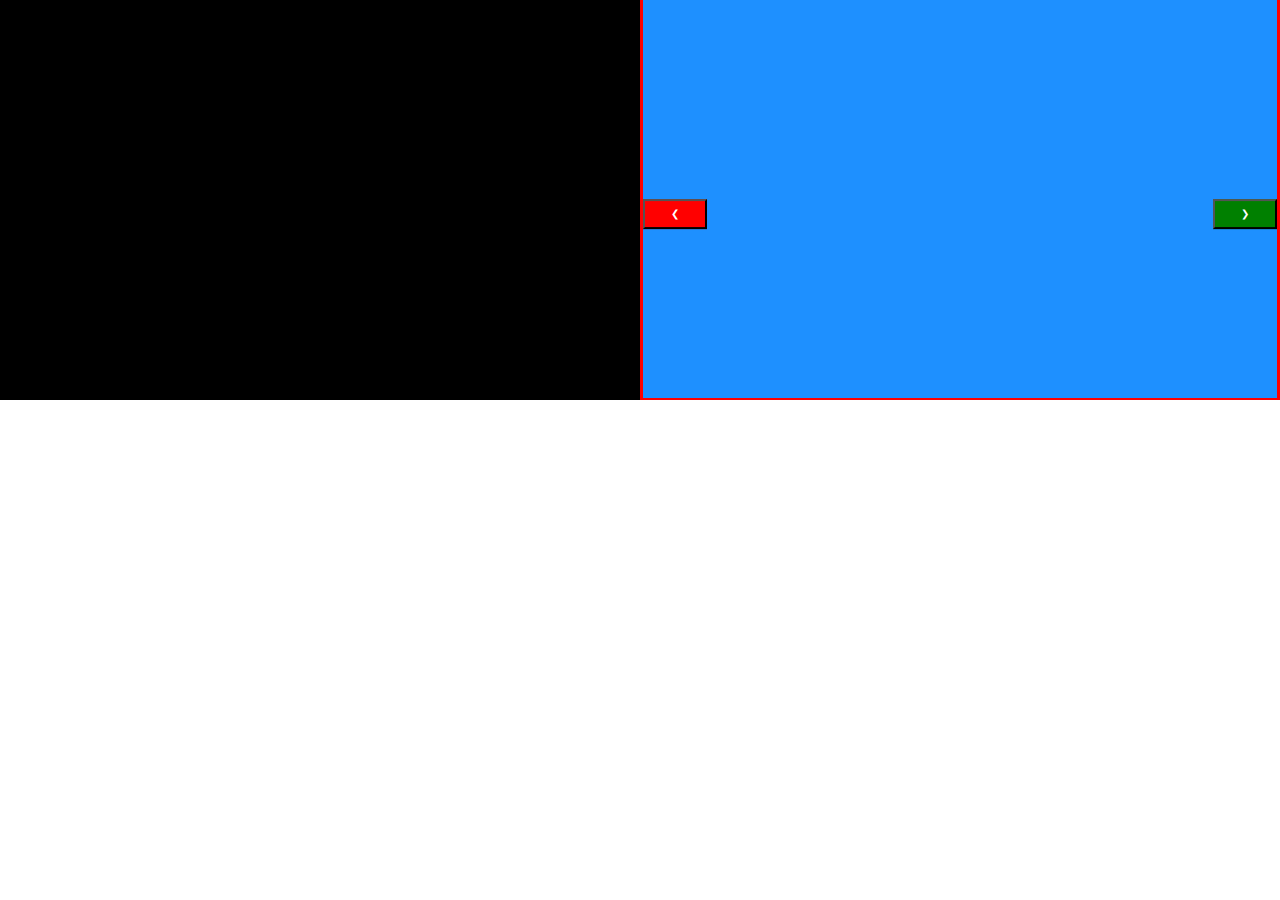
<file: w03/d1/morning_exercise/index.html>
<!DOCTYPE html>
<html>
  <head>
    <meta charset="utf-8">
    <title>Morning Exercise</title>
    <link rel="stylesheet" href="main.css">
  </head>

  <body>

    <div class="top_container">
      <div class="left_container">
      </div>
      <div class="right_container">
        <div class="carousel">
          <div class="imageholder">
          </div>
          <div class="buttonholder">
            <button class="button_left" onclick="">&#10094;
            </button>
            <button class="button_right" onclick="">
              &#10095;
            </button>
          </div>
        </div>
      </div>
    </div>

    <script type="text/javascript" src="main.js">
    </script>
  </body>

</html>
</file>
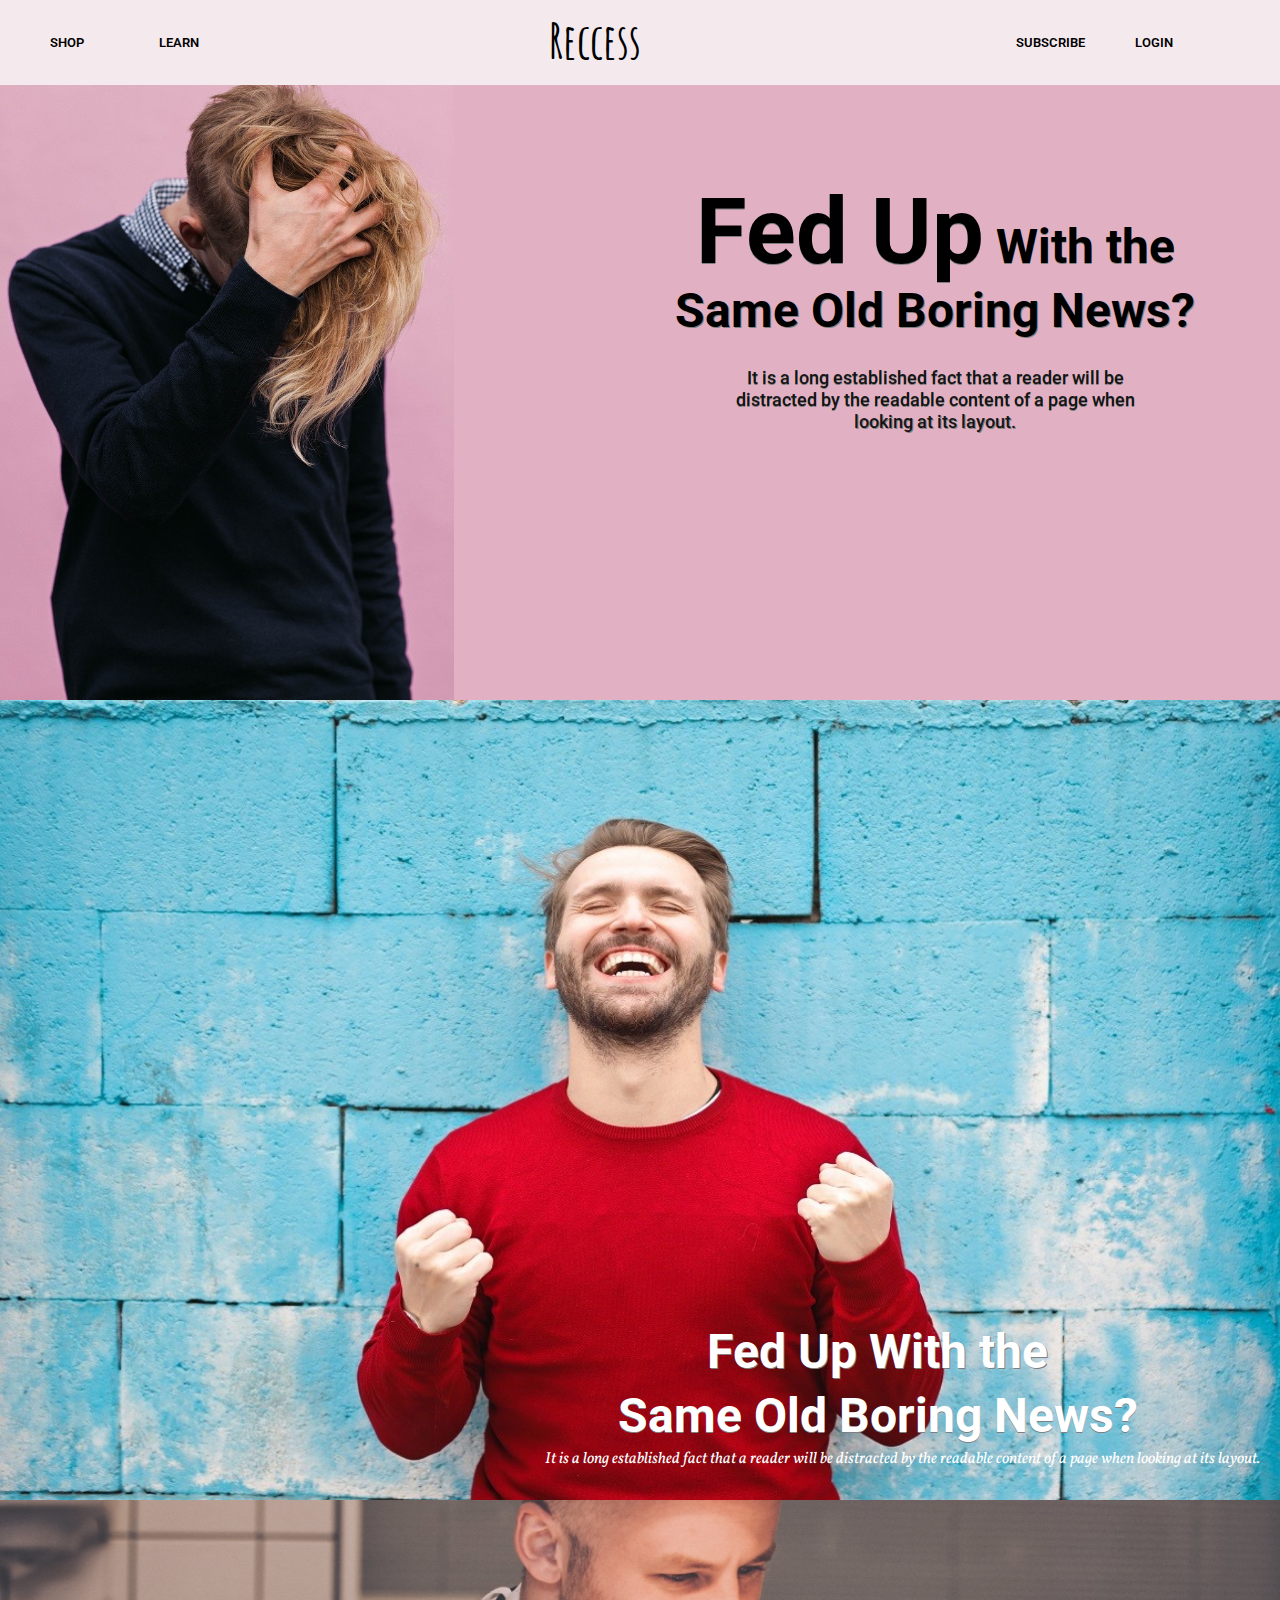
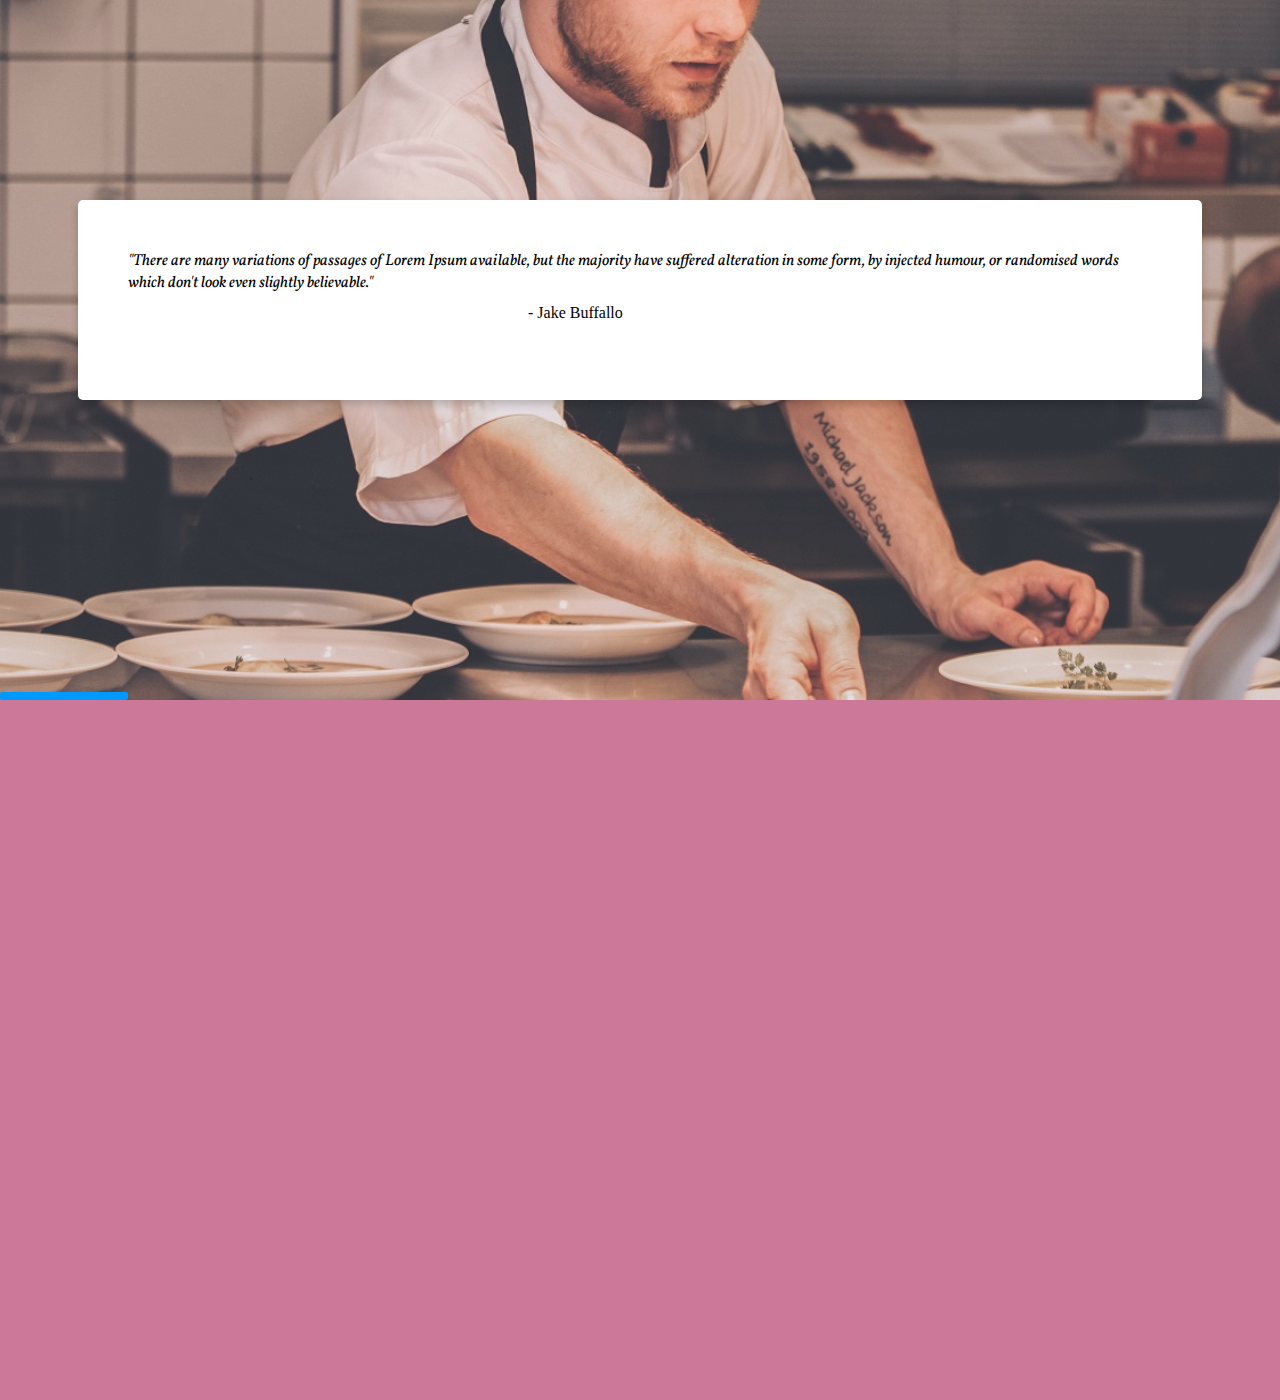
<file: w03/d1/workshop/index.html>
<!DOCTYPE HTML>
<html>
<head>
  <link rel="stylesheet" href="hidden.css">
  <link href="https://fonts.googleapis.com/css?family=Roboto:400,700,900" rel="stylesheet">
  <script src="https://code.jquery.com/jquery-3.3.1.min.js"></script>
  <link href="https://fonts.googleapis.com/css?family=Amatic+SC" rel="stylesheet">
  <link href="https://fonts.googleapis.com/css?family=Vollkorn:400,400i" rel="stylesheet">
  <link href="https://fonts.googleapis.com/css?family=Vollkorn:400" rel="stylesheet">
      <script type="text/javascript" src="main.js">
    </script>
  </head>
<body>
    <div class="nav_bar">
      <a class = "one" href="#">Shop</a>
      <a class = "two" href="#">Learn</a>
      <a class = "middle" href="#">Reccess</a>
      <a class = "three" href="#">Subscribe</a>
      <a class = "four" href="#">Login</a>
    </div>

    <div class="section_one">
      <div class="image_on_left_one">
        <img class="image_one" src="kev.jpg">
      </div>
      <div class="para_on_right_one">
        <h1 class="routine"><span class="words">Fed Up</span> With the <br>Same Old Boring News?</h1>
        <p class="para_one">It is a long established fact that a reader will be
           distracted by the readable content of a page when looking at its layout.</p>

      </div>
    </div>

    <div class="section_three">
      <img class="image_three" src="jo.jpg" style="width:100%; height:800px;">
      <div class="para_on_right_two">
        <h1 class="routine2"><span class="words2">Fed Up</span> With the <br>Same Old Boring News?</h1>
        <p class="para_two">It is a long established fact that a reader will be
           distracted by the readable content of a page when looking at its layout.</p>
      </div>
    </div>

<!-- //single picture -->
    <div class="section_two">
        <div class="timer"></div>
        <div class="slide" style="width:100%; height:800px;">
         <img class="image_two" src="danny.jpg">
         <div class="content_two">
          <p class="para_two">"There are many variations of passages of Lorem Ipsum available, but the majority have suffered alteration in some form, by injected humour, or randomised words which don't look even slightly believable."</p>
          <p class="para_user" style="font-family:\'Vollkorn\'; margin-left:400px;">- Jake Buffallo </p>
         </div>
        </div>
        <!-- <div class="slide" style="width:100%; height:800px;">
         <img class="image_two" src="danny.jpg">
         <div class="content_two">
          <p class="para_two">"There are many variations of passages of Lorem Ipsum available, but the majority have suffered alteration in some form, by injected humour, or randomised words which don't look even slightly believable."</p>
          <p class="para_user" style="font-family:\'Vollkorn\'; margin-left:400px;">- Jake Buffallo </p>
         </div>
        </div>
        <div class="slide" style="width:100%; height:800px;">
         <img class="image_two" src="danny.jpg">
         <div class="content_two">
          <p class="para_two">"There are many variations of passages of Lorem Ipsum available, but the majority have suffered alteration in some form, by injected humour, or randomised words which don't look even slightly believable."</p>
          <p class="para_user" style="font-family:\'Vollkorn\'; margin-left:400px;">- Jake Buffallo </p>
         </div>
        </div> -->
    </div>

    <div class="section_four">
    </div>

  </body>

</html>
</file>
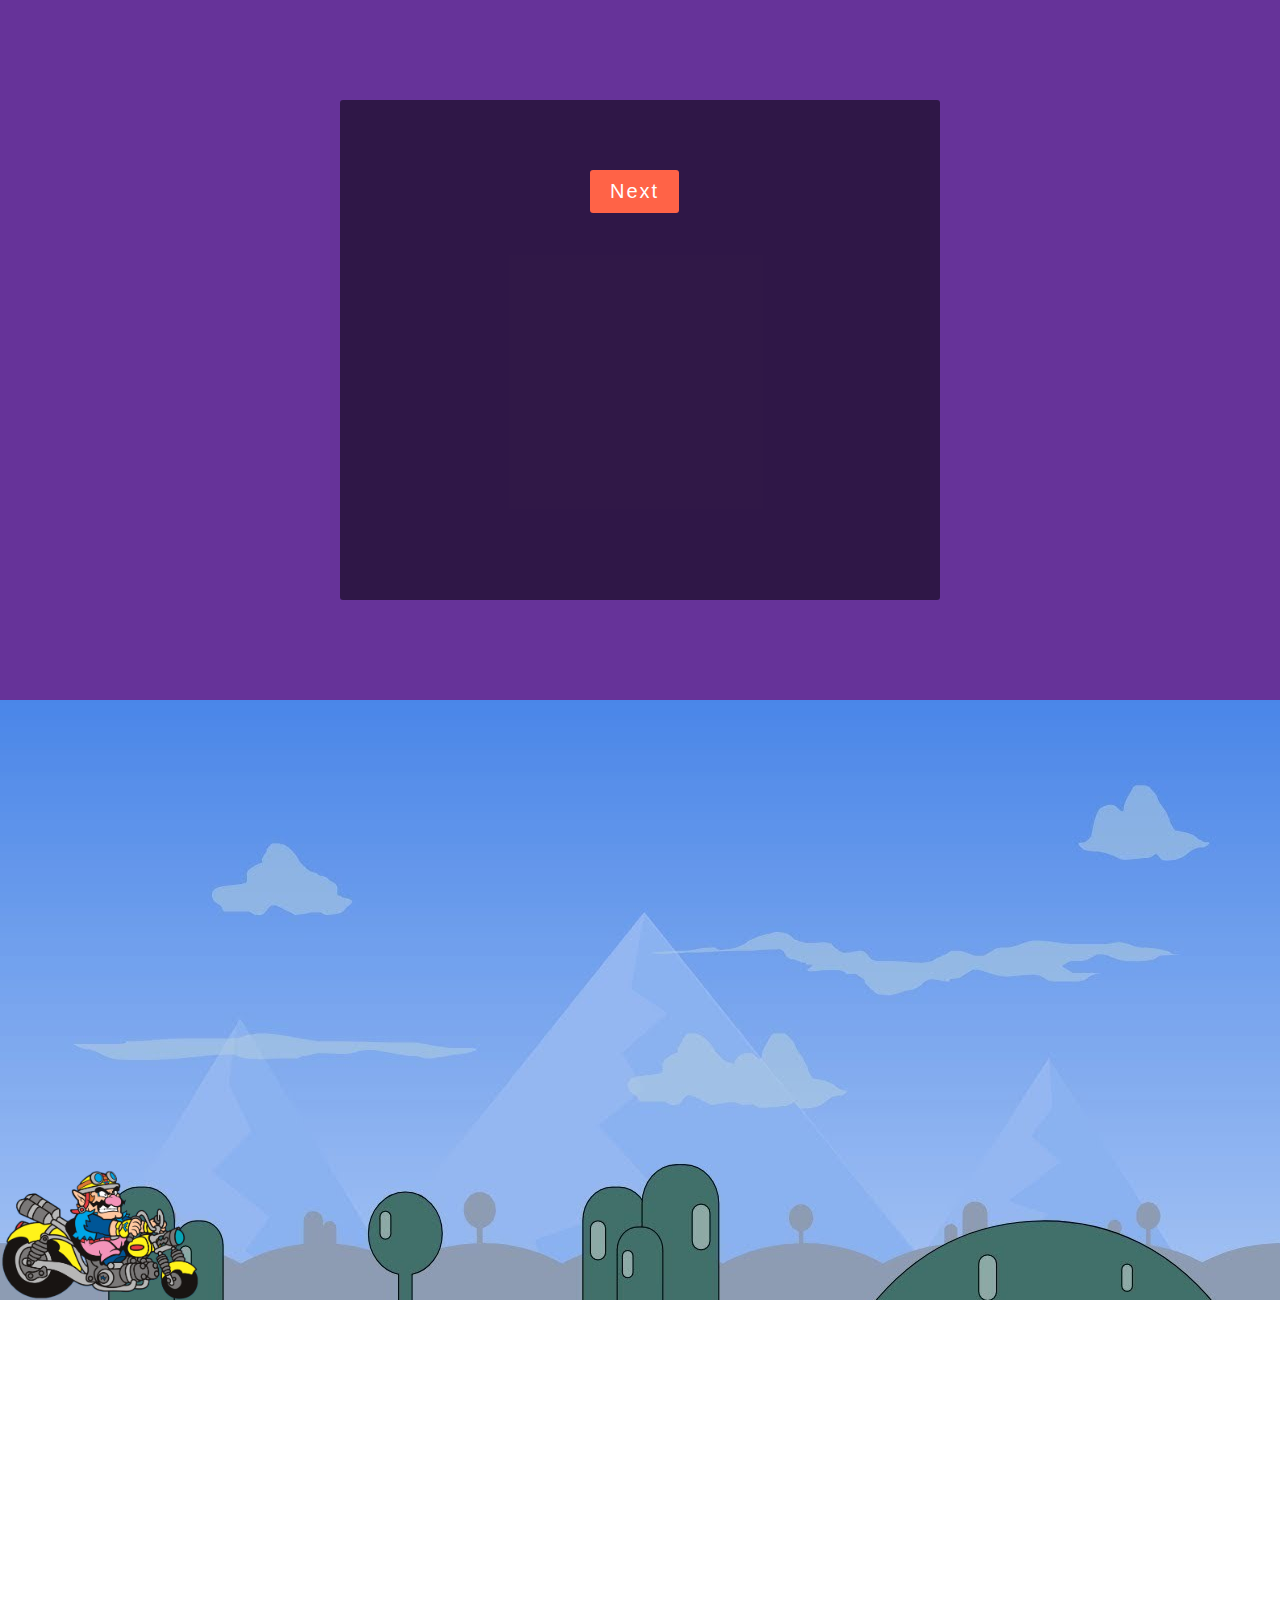
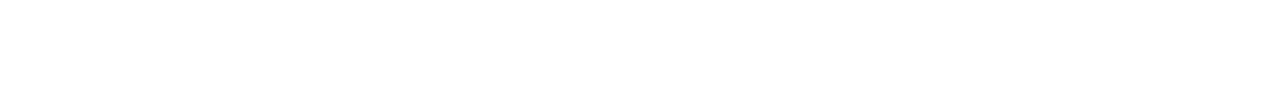
<file: w03/d4/morning_exercise/index.html>
<!DOCTYPE html>
<html>
  <head>
    <meta charset="utf-8">
    <meta name="viewport" content="width=device-width">
    <title>repl.it</title>
    <link href="main.css" rel="stylesheet" type="text/css" />
  </head>
  <body>
    <div id="box">
      <h1 id="quote"></h1>
      <button class="next_button" onclick="">Next</button>
    </div>

    <div class="flapy_bird">
      <div class="above_ground">
        <!-- <div class="background_building">
        </div> -->
        <img class="bird" src="poke.png">

      </div>
      <div class="ground">
        <div class="crust_top">
          <div class="crust_one"></div>
          <div class="crust_two"></div>
          <div class="crust_three"></div>
        </div>
        <div class="crust_bottom"></div>
      </div>
    </div>
    <script src="main.js"></script>
  </body>
</html>
</file>
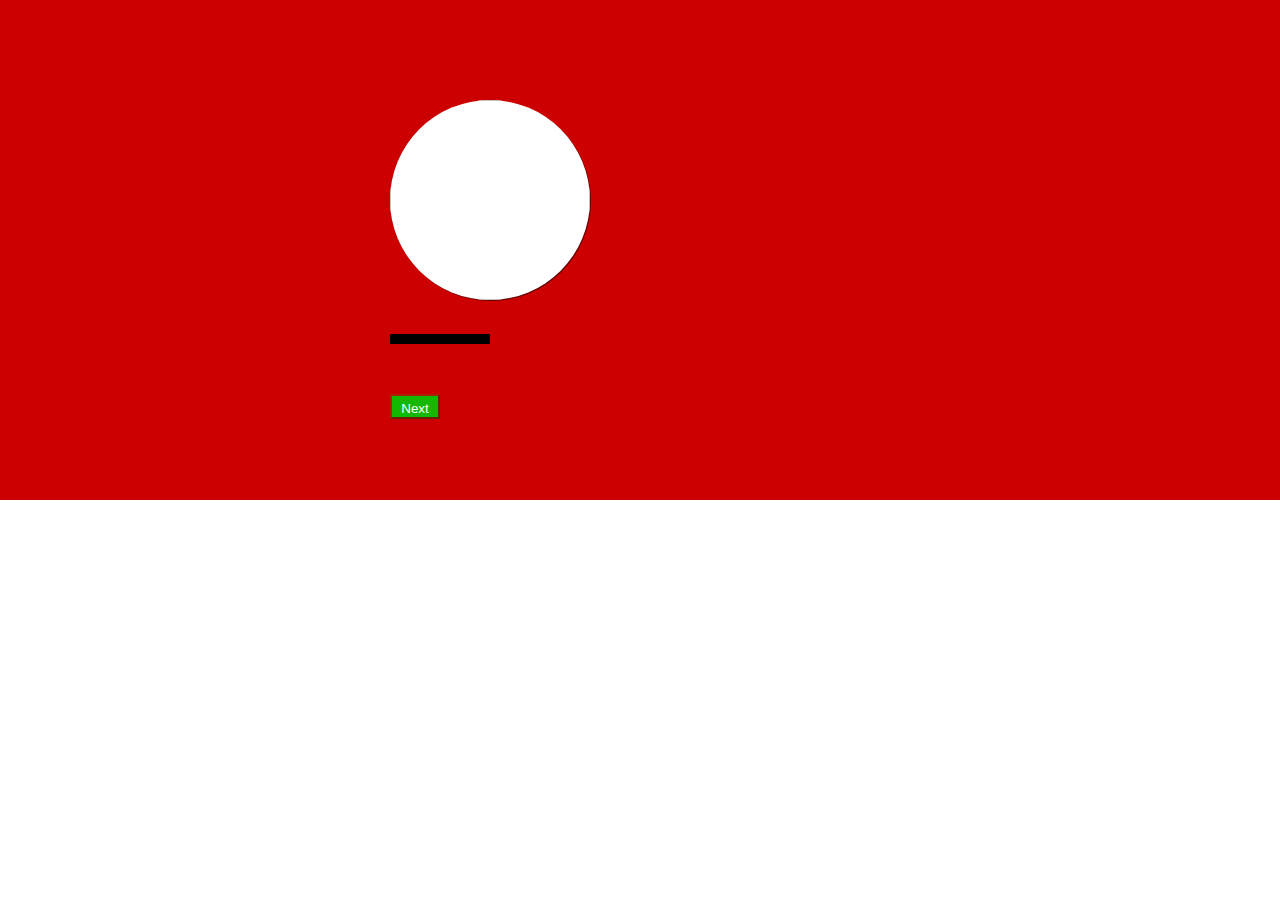
<file: w03/d4/workshop/index.html>
<!DOCTYPE html>
<html>
  <head>
    <meta charset="utf-8">
    <meta name="viewport" content="width=device-width">
    <title>repl.it</title>
    <link href="main.css" rel="stylesheet" type="text/css" />
  </head>
  <body>
      <div id="here_lies_cat">
        <div class="inner_div">
          <img id="catsuya">
          <div class="cat_shadow"></div>
          <button class="play_next" onclick="sayMeow()">Next</button>
        </div>  
      </div>


    <script src="data.js"></script>
    <script src="main.js"></script>
  </body>
</html>
</file>
<file: w03/d1/morning_exercise/main.css>
*{
  margin: 0;
}
p {
  text-align: center;
  line-height: 90vh;
}


.left_container{
  float: left;
  width: 50%;
  height: 400px;
  background-color: #000;
}

.right_container{
  float: left;
  width: 50%;
  height: 400px;
  background-color: RED;
}
.carousel{
  width: 99%;
  height: 398px;
  margin: 0 auto;
  background-color: #fff;
}
.imageholder{
  /* background: url('fazes.jpg'); */
  width: 100%;
  height: 100%;
  background-color: DodgerBlue;
}
.buttonholder{
  width: 100%;
  height: 15%;
  transform: translateY(-350%);
  background-color:;
}
.button_left{
  color:#fff;
  font-size: 10px;
  float: left;
  width: 10%;
  height: 50%;
  margin-top:10px;
  background-color: RED;
}
.button_right{
  float: right;
  color: #fff;
  font-size: 10px;
  width: 10%;
  height: 50%;
  margin-top: 10px;
  background-color: Green;
}
</file>
<file: w03/d1/workshop/hidden.css>
/* //before scroll the nav bar color is same as seciton_one after scroll it changes to white */
.nav_bar{
  position: fixed;
  background-color: #f4eaee;
  width: 100%;
  height: 85px;
}

a{
  display: inline-block;
  margin-top: 35px;
  float: left;
  margin-left: 25px;
  color: #000;
  text-decoration: none;
  text-transform: uppercase;
  font-family: 'Roboto';
  font-weight: 600;
  font-size: 13px;
}

a:hover{
  text-decoration: underline;
}
.one{
  margin-left: 50px;
  margin-right: 50px;
}
.middle{
  color: #000;
  font-size: 48px;
  text-transform: none;
  margin-left: 350px;
  font-family: 'Amatic SC', cursive;
  margin-top: 10px;
  margin-right: 350px;
}
.middle:hover{
  text-decoration: none;
}
.four{
  margin-left: 50px;
  margin-right: 25px;
}
/* .one{

  color: #000;
  margin-left: 50px;
  margin-top: 100px;
}
.two{
  color: #000;
}.three{
  color: #000;
}.four{
  color: #000;
} */
.section_one{
  background-color: #E1B0C3;
  height: 700px;
  width: 100%;
  transition: .5s;
}

.image_on_left_one{
  float: left;
  width: 50%;
  height: 700px;
}
.image_one{
  height: 700px;
}
.para_on_right_one{
  float: right;
    width: 50%;
    height: 700px;
}
/* This styles the word FED UP **/
.words{
  font-size: 92px;

}

/* styling heading h1 of section_one */
.routine{
  font-family: 'Roboto', sans-serif;
  font-size: 48px;
  line-height: 64px;
  text-align: center;
  margin-top: 200px;
  margin-right: 50px;
  padding-bottom: 24px;
  font-weight: 700;
  text-shadow: 0.5px 0.5px #808080;
}

/* styling paragraph one of section_one */
.para_one{
  font-family: 'Roboto', serif;
  flex-direction: column;
color: rgba(0, 0, 0, 0.87);
font-size: 18px;
font-weight: 500;
line-height: 22px;
margin-left: 50px;
margin-right: 100px;
text-align: center;
padding: 0 30px 40px;
text-shadow: 0.5px 0.5px #808080;
}

.section_two{
  background-color: #da9eb5;
  height: 800px;
  width: 100%;
  transition: .5s;
  overflow: hidden;
  position: relative;
}
.slide{
  /* display: none; */
}
.image_two {
   opacity: 0.8;
   position: relative;
   height: 800px;
   width: 100%;
}

.content_two {
   position: absolute;
   top: 300px;
   left: 0;
   width: 80%;
   height: 100px;
   margin: 0 auto;
   padding: 50px;
    bottom: 0;
    left: 0;
    right: 0;
    box-shadow: 0 4px 8px 0 rgba(0,0,0,0.2);
    transition: 0.5s;;
   background-color: #fff;
   border-radius: 5px;
}

.content_two:hover {
    box-shadow: 0 8px 16px 0 rgba(0,0,0,0.2);
}

.para_two{
  font-family: 'Vollkorn', serif;
  font-style: italic;
  margin-bottom: 10px;
}

.timer {
  border-radius: 2px;
  height: 1%;
  width: 10%;
  position: absolute;
  left: 0;
  bottom: 0;
  background: #09f;
  z-index: 10;
}

/** Styling section_three but comes second on the view**/

.section_three{
  background-color: #d38ba7;
  height: 800px;
  width: 100%;
  transition: .5s;
  position: relative;
}

.routine2{
  font-family: 'Roboto', sans-serif;
  font-size: 48px;
  line-height: 64px;
  text-align: center;
  margin-top: 50px;
  margin-right: 50px;
  font-weight: 700;
  text-shadow: 0.5px 0.5px #808080;
}
/** styling paragraph for view 2nd **/
.para_on_right_two{
  position: absolute;
    bottom: 20px;
    right: 20px;
    color: white;
}
.section_four{
  background-color:#cc7999;
  height: 700px;
  width: 100%;
  transition: .5s;
}
body {
  height: 2700px;
  width: 100%;
}

*{
  margin: 0;
  padding: 0;
</file>
<file: w03/d4/morning_exercise/main.css>
body {
  color: white;
  font-family: sans-serif;
  background: rebeccapurple;
}
*{
  margin: 0;
  padding: 0;
}
#box {
  width: 500px;
  height: 400px;
  background-color: #0008;
  margin: auto;
  margin-top: 100px;
  margin-bottom: 100px;
  text-align: justify;
  top: 0;
  left: 0;
  right: 0;
  bottom: 0;
  padding: 50px 50px 50px;
  transition: .5s;
  border-radius: 3px;
  box-shadow: 0px 0px rgba(0, 0, 0, 0.5);
  animation: fadeIn 5s Infinite linear;
}
.next_button {
  background: tomato;
  border: none;
  padding: 10px 20px;
  letter-spacing: 2px;
  color: white;
  font-size: 20px;
  margin-left: 40%;
  margin-right: 40%;
  margin-top:20px;
  transition: .5s;
  border-radius: 3px;
  box-shadow: 0px 0px rgba(0, 0, 0, 0.5);
  animation: fadeIn 5s Infinite linear;
}
@keyframes fadeIn {
  0%{
    box-shadow: 0px 0px rgba(0, 0, 0, 0.5);

  }
  25%{
    box-shadow: 2px 2px rgba(0, 0, 0, 0.5);

  }
  50%{
    box-shadow: 4px 5px rgba(0, 0, 0, 0.5);
  }
  75%{
    box-shadow: 2px 2px rgba(0, 0, 0, 0.5);
  }
  100%{
    box-shadow: 0px 0px rgba(0, 0, 0, 0.5);
  }
}

.flapy_bird{
  background-color: #fff;
  width: 100%;
  height: 1000px;
  transform-style: preserve-3d;
}
.above_ground{
  width: 100%;
  height: 600px;
  position: relative;
  overflow: hidden;
  transform: translate3d(0, 0, 0);
    background: url(gravit.jpg);
    background-position: 0px 0px;
    background-repeat: repeat-x;
    transition: 5s;
    animation: loadback 2000s linear infinite;

}

.background_building{
  height: 100vh;
  background: url(gravit.jpg);
  background-position: 0px 0px;
  transition: 5s;
  animation: loadback 2000s linear infinite;
}
@keyframes loadback {
 from{
    background-position: 0 0;
  }
  to{
    background-position: -200000% 0;
  }
}
.bird{
  height: 200;
  width: 200px;
  position: absolute;
  bottom: 0;
}
</file>
<file: w03/d4/workshop/main.css>
#here_lies_cat{
    width: 100%;
    height:500px;
    background-color: rgb(204,0,0);
}

.inner_div{
  width: 500px;
  height: 500px;
  margin: auto;
  text-align: justify;
  top: 0;
  left: 0;
  right: 0;
  bottom: 0;
}

#catsuya{
  width: 200px;
  height:200px;
  margin-top: 100px;
  background-color: #fff;
  transition: 0.5s;
  border-radius: 50%;
  box-shadow: 1px 1px rgba(0, 0, 0, 0.5);
}
#catsuya:hover{
  box-shadow: 2px 4px rgba(0, 0, 0, 0.8);
}
.cat_shadow{
  width: 100px;
  height: 10px;
  background-color: #000;
  margin-top: 30px;
}
.play_next{
  margin: auto;
  margin-top: 50px;
  padding: 5px;
  width: 50px;
  height: 25px;
  background-color: rgba(0,204,0,0.9);
  border-color: rgba(204,0,0,0.8);
  color: #fff;
}
*{
  margin: 0;
  padding: 0;
}
</file>
